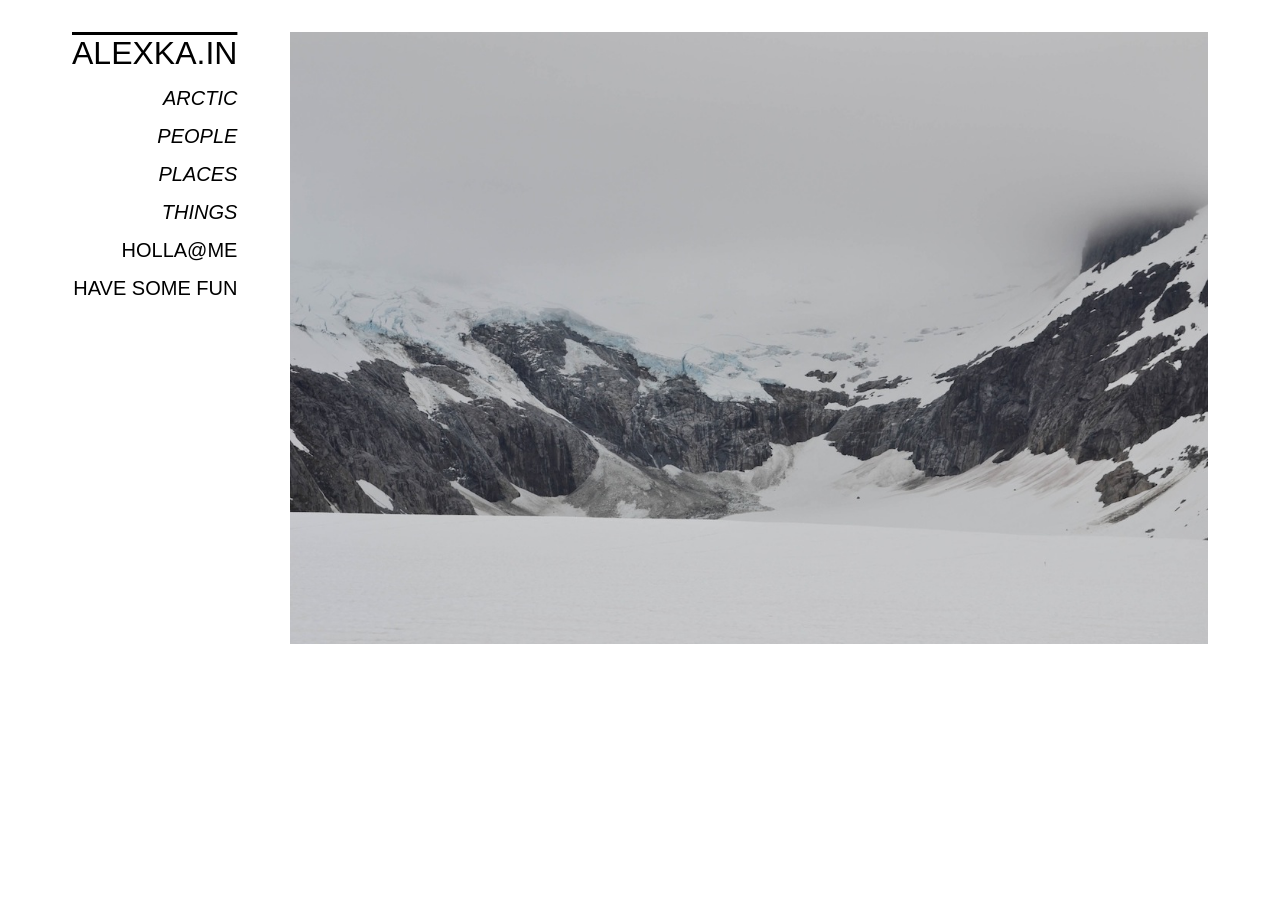
<file: index.html>
<!DOCTYPE html>
<html lang="en">

 <head>
    <meta charset="UTF-8">
    <meta name="viewport" content="width=device-width, initial-scale=1.0">
    <meta name="description" content="Alex Kain Photography - Photo portfolio featuring Arctic, People, Places, and Things">
    <title>ALEXKA.IN</title>
    <link href="style.css" rel="stylesheet" type="text/css" />
 </head>

 <body>
   <div id="wrap">

      <!-- Navigation menu loaded dynamically via JavaScript -->
      <div id="navigation"></div>

      <div id="content">
        <img src="images/blackrock.jpg" class="imageframe" alt="Black Rock" loading="lazy">
      </div>

      <script src="script.js"></script>
      <script src="ga.js"></script>

   </div>
 </body>
</html>
</file>
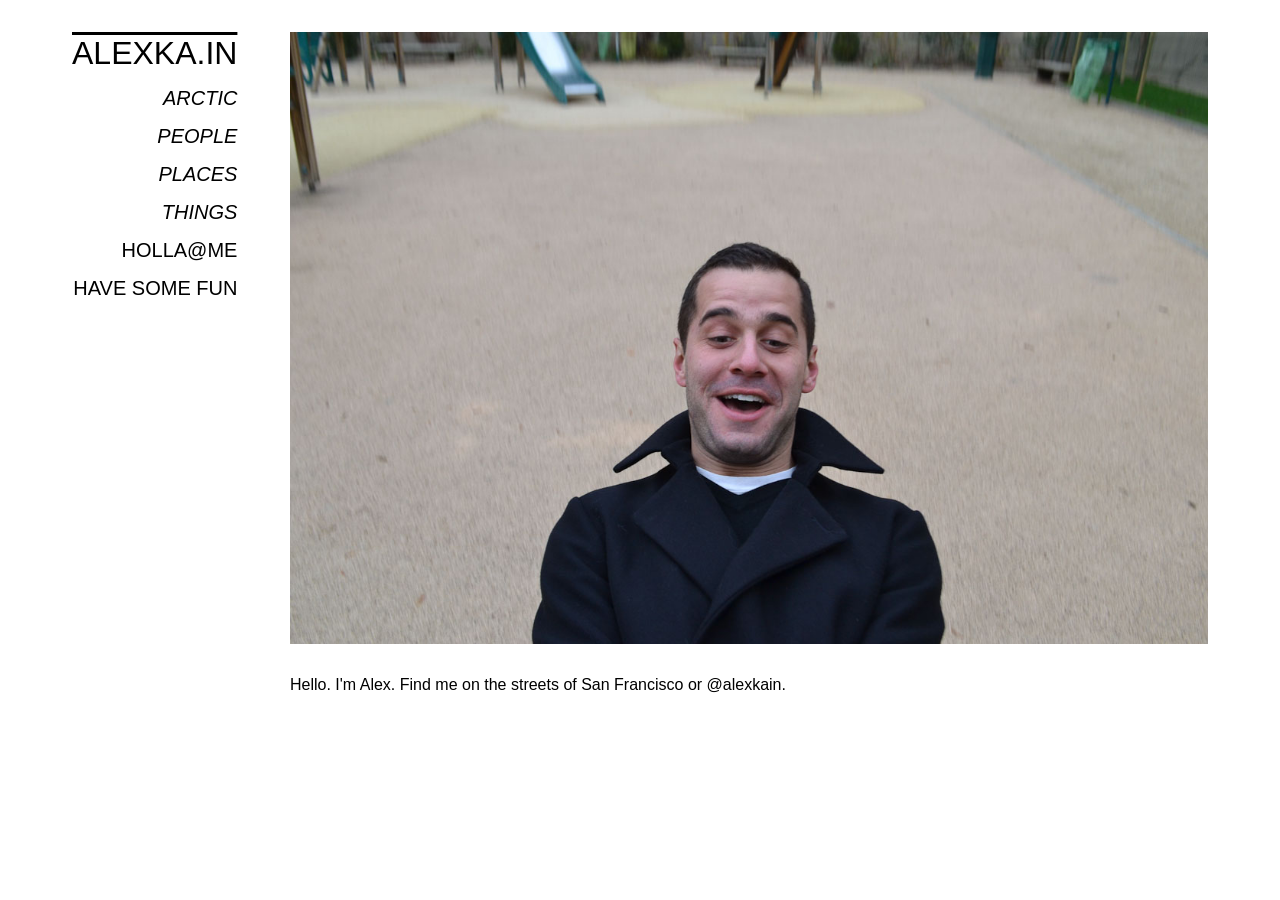
<file: holla.html>
<!DOCTYPE html>
<html lang="en">

 <head>
    <meta charset="UTF-8">
    <meta name="viewport" content="width=device-width, initial-scale=1.0">
    <meta name="description" content="Contact Alex Kain - San Francisco Photographer">
    <title>Contact - ALEXKA.IN</title>
    <link href="style.css" rel="stylesheet" type="text/css" />
 </head>

 <body>
   <div id="wrap">

      <!-- Navigation menu loaded dynamically via JavaScript -->
      <div id="navigation"></div>

      <div id="content">
        <img src="images/me_0.jpg" class="imageframe" alt="Alex Kain" loading="lazy">

        <p class="imageframe">Hello.  I'm Alex.  Find me on the streets of San Francisco or <a href="https://www.twitter.com/alexkain">@alexkain</a>.</p>
      </div>

      <script src="script.js"></script>
      <script src="ga.js"></script>

   </div>
 </body>
</html>
</file>
<file: style.css>
* {
  box-sizing: border-box;
  margin: 0;
  padding: 0;
}

body {
  font-family: Arial, sans-serif;
  text-align: left;
  position: relative;
  max-width: 100%;
  min-height: 100vh;
}

#navigation {
  width: 250px;
  flex-shrink: 0;
}

#nav-panel {
  position: fixed;
  top: 35px;
  margin: 2em;
  margin-top: 0;
  font-family: Arial, sans-serif;
  text-align: right;
  z-index: 100;
}

#site-title {
  display: block;
  font-size: 2em;
  margin-bottom: 15px;
  text-decoration: overline;
}

#verticalmenu {
  padding: 0;
  list-style-type: none;
}

#verticalmenu ul {
  list-style-type: none;
  padding: 0;
  margin: 0;
}

#verticalmenu li {
  margin-bottom: 15px;
}

#verticalmenu ul li {
  font-size: calc(1em + 4px);
}

#verticalmenu li i {
  font-style: italic;
  font-size: inherit;
}


#wrap {
  max-width: 1200px;
  margin: 0 auto;
  padding: 2em;
  padding-left: 0;
  display: flex;
  align-items: flex-start;
}

#gallery,
#content {
  flex: 1;
  min-width: 0;
}

a:link {
  color: black;
  text-decoration: none;
}

a:visited {
  color: black;
  text-decoration: none;
}

a:hover {
  color: black;
  text-decoration: overline;
}

a:focus {
  color: black;
  text-decoration: none;
}

a:active {
  color: black;
  text-decoration: overline;
}


.imageframe {
  width: 100%;
  max-width: 1200px;
  height: auto;
  display: block;
  margin-bottom: 2em;
}


/* Mobile menu toggle button - hidden on desktop */
.menu-toggle {
  display: none;
  border: none;
  cursor: pointer;
  padding: 0;
  transition: transform 0.1s ease;
}

.menu-toggle.active {
  transform: rotate(90deg);
}

/* Responsive Design - Mobile */
@media screen and (max-width: 768px) {
  /* Revert nav-panel to normal flow so children can position independently */
  #nav-panel {
    position: static;
    margin: 0;
  }

  /* Hamburger widget: full-width white bar at bottom, items expand upward */
  #verticalmenu {
    position: fixed;
    bottom: 0;
    left: 0;
    right: 0;
    top: auto;
    width: 100%;
    background: white;
    z-index: 1000;
    margin: 0;
    padding: 11px 0;
    border-radius: 0;
    display: flex;
    flex-direction: column-reverse;
    align-items: center;
    justify-content: center;
    -webkit-transform: translateZ(0);
    transform: translateZ(0);
    transition: transform 0.3s ease;
  }

  #verticalmenu.hidden {
    transform: translateY(100%);
  }

  /* ALEXKA.IN — fixed top bar */
  #site-title {
    display: block;
    position: fixed;
    top: 0;
    left: 0;
    right: 0;
    margin: 0;
    text-align: center;
    background: white;
    padding: 8px;
    font-size: 1.8em;
    line-height: 1;
    z-index: 1001;
    text-decoration: overline;
    -webkit-transform: translateZ(0);
    transform: translateZ(0);
  }

  /* Hamburger button — plain, inside the bottom bar */
  .menu-toggle {
    display: inline-flex;
    align-items: center;
    justify-content: center;
    position: static;
    flex-shrink: 0;
    width: 24px;
    height: 18px;
    border-radius: 0;
    background-color: transparent;
    background-image:
      linear-gradient(black, black),
      linear-gradient(black, black),
      linear-gradient(black, black);
    background-repeat: no-repeat;
    background-size: 100% 2px;
    background-position: 0 0, 0 50%, 0 100%;
    box-shadow: none;
    margin: 0;
  }

  .menu-toggle.active {
    transform: rotate(90deg);
  }

  /* Menu items: full-width, expand upward, clipped reliably by overflow:hidden */
  #verticalmenu .menu-items {
    display: flex;
    flex-direction: column;
    align-self: stretch;
    max-height: 0;
    overflow: hidden;
    text-align: left;
    background-color: transparent;
    padding: 0 1.5em;
  }

  #verticalmenu .menu-items.open {
    max-height: 500px;
    background-color: white;
    padding: 0.5em 1.5em;
    margin-bottom: 0.5em;
  }

  /* Reverse item order using CSS order property (avoids column-reverse overflow bug) */
  #verticalmenu li:nth-child(1) { order: 6; }
  #verticalmenu li:nth-child(2) { order: 5; }
  #verticalmenu li:nth-child(3) { order: 4; }
  #verticalmenu li:nth-child(4) { order: 3; }
  #verticalmenu li:nth-child(5) { order: 2; }
  #verticalmenu li:nth-child(6) { order: 1; }

  #verticalmenu li {
    display: block;
    margin: 0.5em 0;
    font-size: 1.8em;
  }

  #verticalmenu li a {
    display: block;
    padding: 0.5em 0;
  }

  #wrap {
    display: block;
    padding: 1em;
    padding-top: 45px;
    padding-bottom: 5em;
  }

  .imageframe {
    max-width: 100%;
    margin-bottom: 1em;
  }
}
</file>
